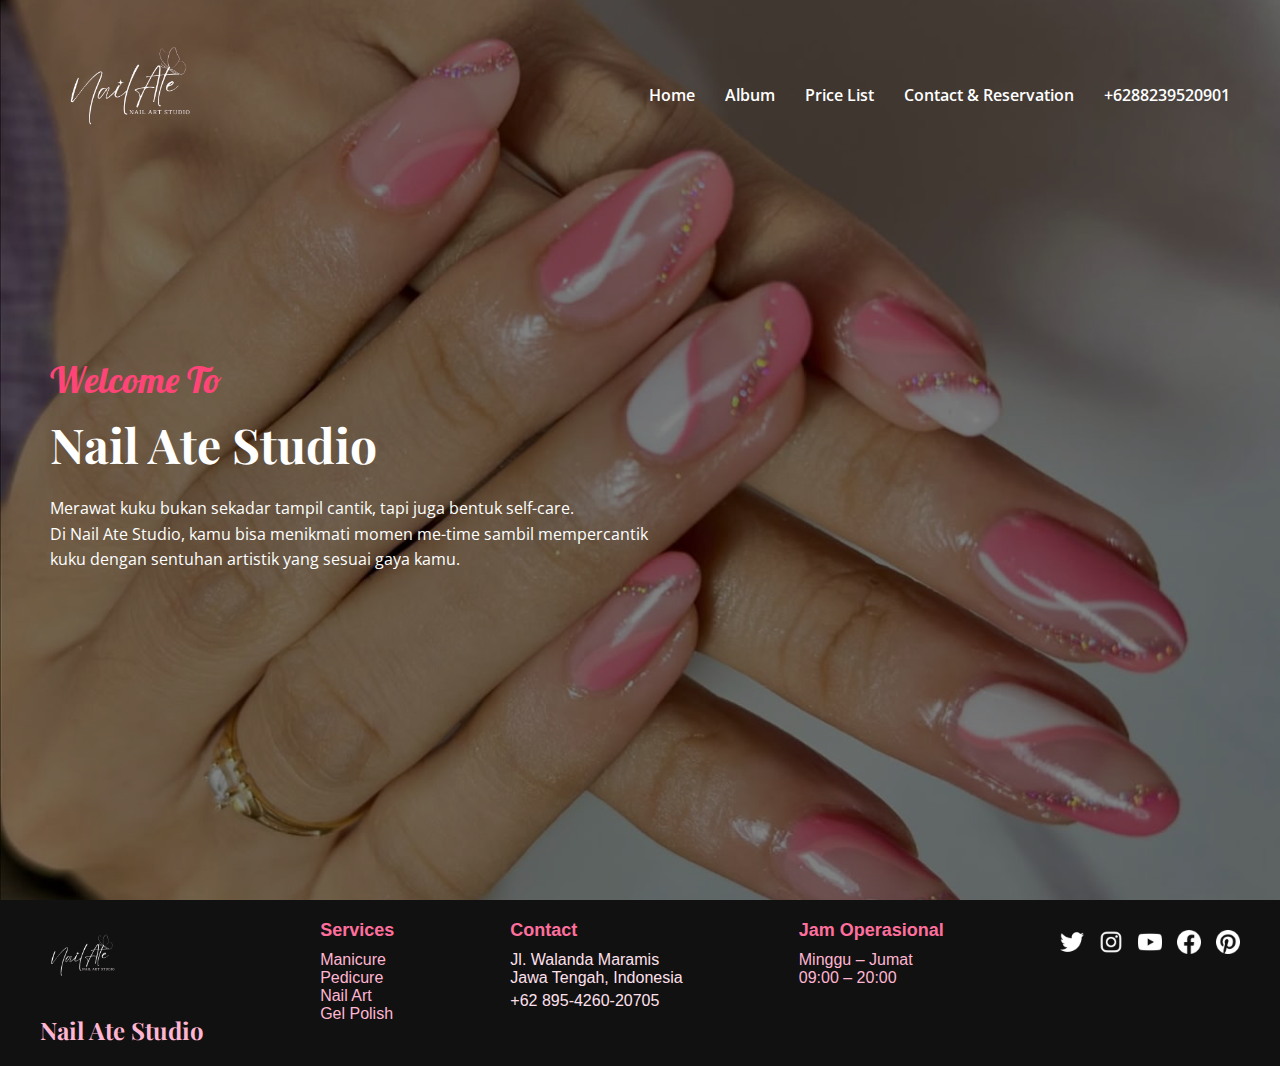
<file: index.html>
<!DOCTYPE html>
<html lang="id">
<head>
    <meta charset="UTF-8" />
    <meta name="viewport" content="width=device-width, initial-scale=1.0"/>
    <title>Nail Ate Studio</title>
    <link rel="stylesheet" href="style.css" />
    <link href="https://fonts.googleapis.com/css2?family=Playfair+Display:wght@700&family=Open+Sans&display=swap" rel="stylesheet">
    <link href="https://fonts.googleapis.com/css2?family=Lobster&display=swap" rel="stylesheet">
    <link href="https://fonts.googleapis.com/css2?family=Roboto:wght@400;700&display=swap" rel="stylesheet">
    <link rel="stylesheet" href="https://cdn.jsdelivr.net/npm/swiper@8/swiper-bundle.min.css"/>
    <link rel="icon" type="image/png" href="images/NailAte-.png">
</head>
<body>

    <!-- Navbar -->
    <nav class="navbar">
        <div class="navbar-container">
            <img src="images/NailAte-.png" alt="Logo" class="logo" />
            <ul class="nav-links">
                <li><a href="index.html">Home</a></li>
                <li><a href="album-index.html">Album</a></li>
                <li><a href="pricing-list.html">Price List</a></li>
                <li><a href="https://wa.me/62895426020705?text=Halo%20saya%20mau%20reservasi%20di%20Nail%20Ate">Contact & Reservation</a></li>
                <li><a href="https://wa.me/62895426020705?text=Halo%20saya%20mau%20reservasi%20di%20Nail%20Ate">+6288239520901</a></li>
            </ul>
        </div>
    </nav>

    <!-- Hero Section -->
    <section class="hero">
        <div class="hero-text">
            <p class="welcome">Welcome To</p>
            <h1>Nail Ate Studio</h1>
            <p class="description">
                Merawat kuku bukan sekadar tampil cantik, tapi juga bentuk self-care.
                <br>Di Nail Ate Studio, kamu bisa menikmati momen me-time sambil mempercantik kuku dengan sentuhan artistik yang sesuai gaya kamu.
            </p>
        </div>
        <div class="hero-image">
            <!-- Slideshow / carousel -->
            <div class="slideshow">
                <img src="images/Nail-Ate1.jpg" alt="Nail Art 1" />
                <img src="images/Nail-Ate2.jpg" alt="Nail Art 2" />
                <img src="images/Nail-Ate3.jpg" alt="Nail Art 3" />
            </div>
        </div>
    </section>
    <!-- Footer -->
<footer class="footer">
    <div class="footer-container">
        <div class="footer-brand">
            <img src="images/NailAte-.png" alt="Logo" class="footer-logo" />
            <h2>Nail Ate Studio</h2>
        </div>
        <div class="footer-section">
            <h3>Services</h3>
            <ul>
                <li>Manicure</a></li>
                <li>Pedicure</a></li>
                <li>Nail Art</a></li>
                <li>Gel Polish</a></li>
            </ul>
        </div>
        <div class="footer-contact">
            <h3>Contact</h3>
            <p>Jl. Walanda Maramis<br>Jawa Tengah, Indonesia</p>
            <p>+62 895-4260-20705</p>
        </div>
        <div class="footer-operasional">
          <h3>Jam Operasional</h3>
          <p>Minggu – Jumat<br>09:00 – 20:00</p>
        </div>
        <div class="footer-social">
            <a href="#"><img src="images/x-icon.png" alt="Twitter"></a>
            <a href="#"><img src="images/instagram-icon.png" alt="Instagram"></a>
            <a href="#"><img src="images/youtube-icon.png" alt="YouTube"></a>
            <a href="#"><img src="images/facebook-icon.png" alt="Facebook"></a>
            <a href="#"><img src="images/pinterest-icon.png" alt="Pinterest"></a>
        </div>
    </div>
</footer>
</body>
</html>
</file>
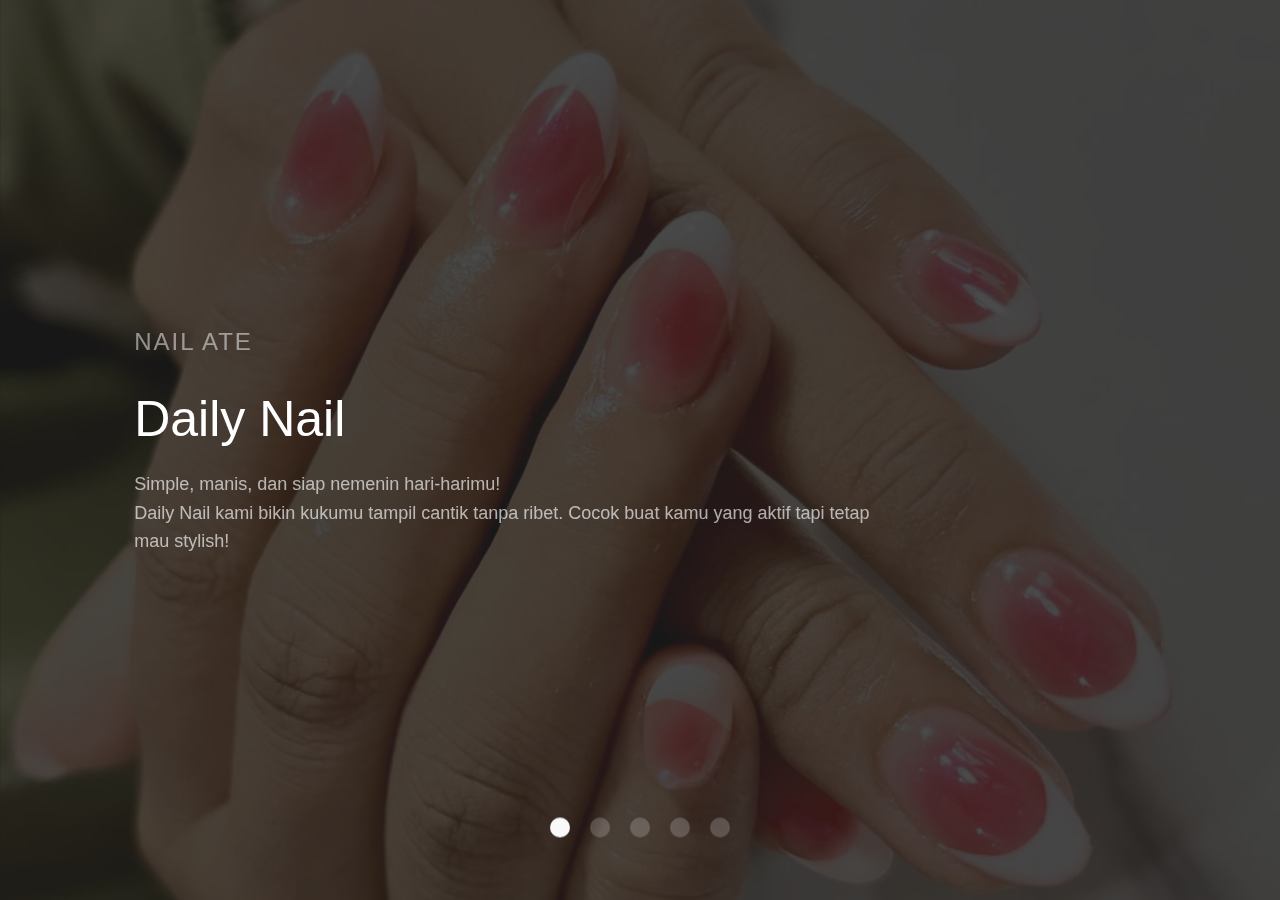
<file: album-index.html>
<!DOCTYPE html>
<html lang="id">
<head>
    <meta charset="UTF-8" />
    <meta name="viewport" content="width=device-width, initial-scale=1.0"/>
    <title>Nail Ate's Album</title>
    <link rel="stylesheet" href="album.css" />
    <link href="https://fonts.googleapis.com/css2?family=Playfair+Display:wght@700&family=Open+Sans&display=swap" rel="stylesheet">
    <link rel="stylesheet" href="https://cdn.jsdelivr.net/npm/swiper@8/swiper-bundle.min.css"/>
    <link rel="icon" type="image/png" href="images/NailAte-.png">
</head>
<body>
    <!-- swiper section-->
    <section class="creative-showcase--slider">
      <div class="banner-horizental">
        <div class="swiper swiper-container-h">
          <div class="swiper-wrapper">
            <div class="swiper-slide">
              <div
                class="slide-bg overlay-dark"
                style="background-image: url(Nail-Ate3.jpg)"
                data-swiper-parallax="1152">
                <div class="slide-container">
                  <div class="slide-row">
                    <div class="slider-content">
                      <h3 class="slide-subtitle" data-swiper-parallax="-500">
                        Nail Ate
                      </h3>
                      <h2 class="slide-heading" data-swiper-parallax="-1000">
                        <a href="pricing-list.html" target="_blank"><span>Daily Nail</span></a>
                      </h2>
                      <p data-swiper-parallax="-1500">
                        Simple, manis, dan siap nemenin hari-harimu!
                        <br>Daily Nail kami bikin kukumu tampil cantik tanpa ribet. 
                        Cocok buat kamu yang aktif tapi tetap mau stylish!
                      </p>
                    </div>
                  </div>
                </div>
              </div>
            </div>
            <div class="swiper-slide">
              <div
                class="slide-bg"
                style="background-image: url(FakeNail.jpg)"
                data-swiper-parallax="1152">
                <div class="slide-container">
                  <div class="slide-row">
                    <div class="slider-content">
                      <h3 class="slide-subtitle" data-swiper-parallax="-500">
                        Nail Ate
                      </h3>
                      <h2 class="slide-heading" data-swiper-parallax="-1000">
                        <a href="pricing-list.html" target="_blank"><span>Fake Nails</span></a>
                      </h2>
                      <p data-swiper-parallax="-1500">
                        Ganti gaya kuku secepat kamu ganti outfit!
                        <br>Fake nails kami gampang buat dipasang, nyaman dipakai, dan pastinya bikin tampilan kamu makin kece!
                      </p>
                    </div>
                  </div>
                </div>
              </div>
            </div>
            <div class="swiper-slide">
              <div
                class="slide-bg"
                style="background-image: url(WeddingNail.jpg)"
                data-swiper-parallax="1152">
                <div class="slide-container">
                  <div class="slide-row">
                    <div class="slider-content">
                      <h3 class="slide-subtitle" data-swiper-parallax="-500">
                        Nail Ate
                      </h3>
                      <h2 class="slide-heading" data-swiper-parallax="-1000">
                        <a href="pricing-list.html" target="_blank"><span>Wedding Nail Art</span></a>
                      </h2>
                      <p data-swiper-parallax="-1500">
                        Special day, special nails!
                        <br>Koleksi Wedding Nail Art kami dirancang khusus buat bikin momen sakralmu makin berkilau dan tak terlupakan.
                      </p>
                    </div>
                  </div>
                </div>
              </div>
            </div>
            <div class="swiper-slide">
              <div
                class="slide-bg"
                style="background-image: url(Nail-Ate4.jpg)"
                data-swiper-parallax="1152">
                <div class="slide-container">
                  <div class="slide-row">
                    <div class="slider-content">
                      <h3 class="slide-subtitle" data-swiper-parallax="-500">
                        Nail Ate
                      </h3>
                      <h2 class="slide-heading" data-swiper-parallax="-1000">
                        <a href="pricing-list.html" target="_blank"><span>Glitter Nail</span></a>
                      </h2>
                      <p data-swiper-parallax="-1500">
                        Biar kukumu yang jadi pusat perhatian!
                        <br>Glitter Nail Art kami punya "shine" yang pas—enggak lebay, tapi tetap stunning!
                      </p>
                    </div>
                  </div>
                </div>
              </div>
            </div>
            <div class="swiper-slide">
              <div
                class="slide-bg"
                style="background-image: url(GelNail.jpg)"
                data-swiper-parallax="1152">
                <div class="slide-container">
                  <div class="slide-row">
                    <div class="slider-content">
                      <h3 class="slide-subtitle" data-swiper-parallax="-500">
                        Nail Ate
                      </h3>
                      <h2 class="slide-heading" data-swiper-parallax="-1000">
                        <a href="pricing-list.html" target="_blank"><span>Gel Nail</span></a>
                      </h2>
                      <p data-swiper-parallax="-1500">
                        Tahan lama, super glossy, dan pastinya kece abis!
                        <br>Gel Nail Art kami bikin kamu tampil elegan tanpa takut luntur.
                      </p>
                    </div>
                  </div>
                </div>
              </div>
            </div>
          </div>
          <div class="swiper-pagination"></div>
        </div>
      </div>
    </section>
    <script src="https://cdn.jsdelivr.net/npm/swiper@11/swiper-bundle.min.js"></script>
    <script src="main.js"></script>
</body>
</html>
</file>
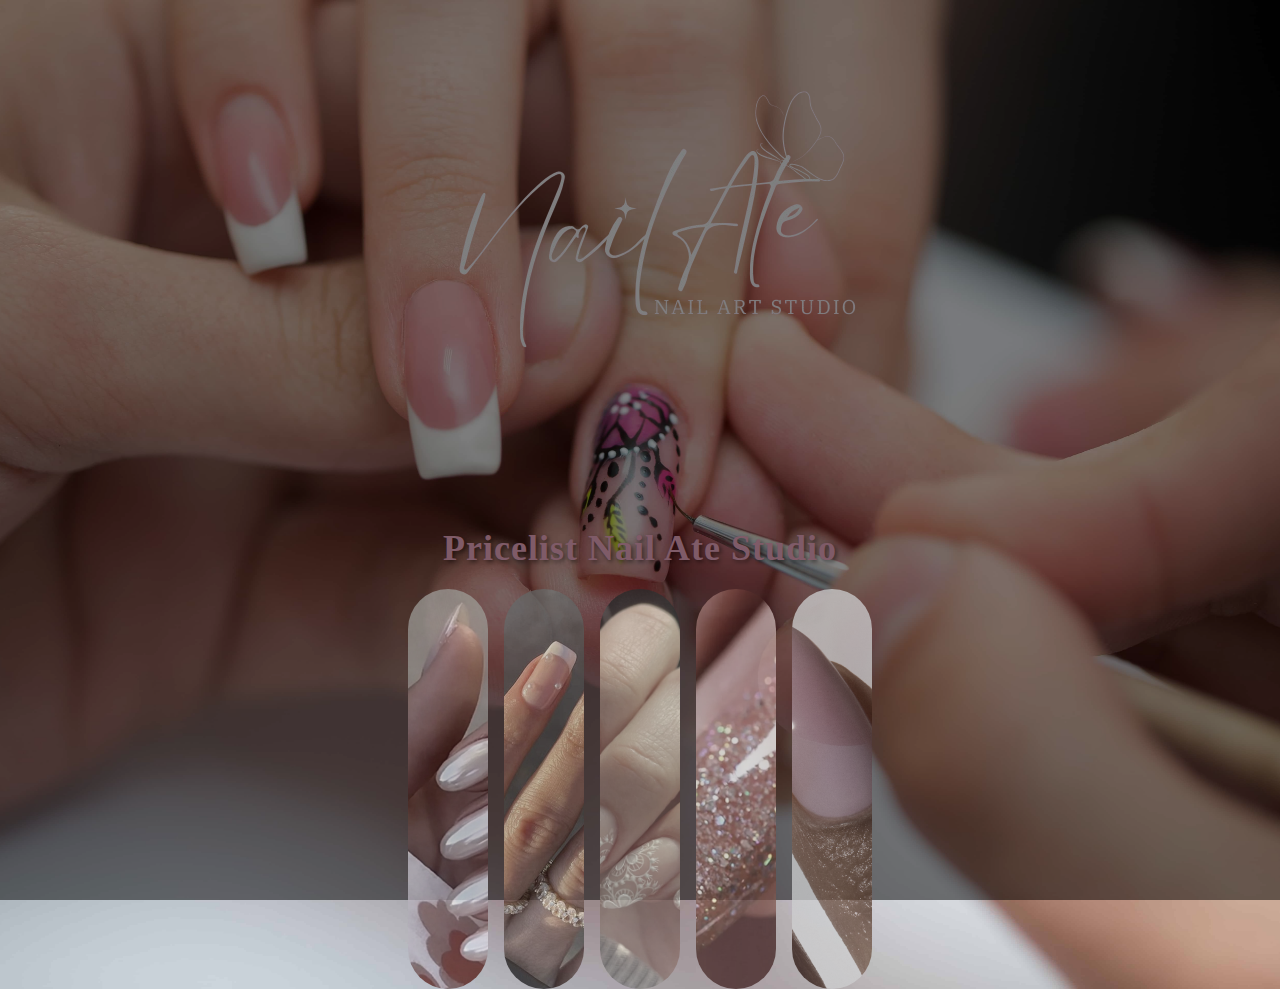
<file: pricing-list.html>
<!DOCTYPE html>
<html lang="en">
  <head>
    <meta charset="UTF-8" />
    <meta name="viewport" content="width=device-width, initial-scale=1.0" />
    <title>Pricelist Nail Ate Studio</title>
    <link rel="preconnect" href="https://fonts.googleapis.com" />
    <link rel="preconnect" href="https://fonts.gstatic.com" crossorigin />
    <link href="https://fonts.googleapis.com/css2?family=Poppins:wght@400;500;600&display=swap"rel="stylesheet"/>
    <link rel="stylesheet" href="pricelist.css" />
    <link rel="icon" type="image/png" href="images/NailAte-.png">
  </head>
  <body>
    <a href="index.html" class="logo"><img src="images/NailAte-.png" alt="Logo"/></a>
    <h2 class="pricelist-title">Pricelist Nail Ate Studio</h2>
    <ul class="accordion">
      <li>
        <img src="images/daily-nail.jpg" />
        <div class="content">
          <span>
            <h2>Daily Nail</h2>
            <p>50k/orang
                <br><p>(5k/nail)</p>
                <a href="https://wa.me/62895426020705?text=Halo%20saya%20mau%20reservasi%20untuk%20jasa%20Daily%20Nail%20di%20Nail%20Ate" 
               target="_blank" 
               class="wa-button">
               <img src="whatsapp.png" alt="WA" class="wa-icon">
                <span class="wa-text">Reservation</span>
            </a>
          </span>
        </div>
      </li>
      <li>
        <img src="images/fake-nail.jpg" />
        <div class="content">
          <span>
            <h2>Fake Nail</h2>
            <p>50k/orang
                <p>(termasuk pemasangan)</p></p>
                <a href="https://wa.me/62895426020705?text=Halo%20saya%20mau%20reservasi%20untuk%20jasa%20Fake%20Nail%20di%20Nail%20Ate" 
               target="_blank" 
               class="wa-button">
               <img src="whatsapp.png" alt="WA" class="wa-icon">
                <span class="wa-text">Reservation</span>
            </a>
          </span>
        </div>
      </li>
      <li>
        <img src="images/weding-nail.jpg" />
        <div class="content">
          <span>
            <h2>Wedding Nail Art</h2>
            <p>250k/orang</p>
            <a href="https://wa.me/62895426020705?text=Halo%20saya%20mau%20reservasi%20untuk%20jasa%20Wedding%20Nail%20Art%20di%20Nail%20Ate" 
               target="_blank" 
               class="wa-button">
               <img src="whatsapp.png" alt="WA" class="wa-icon">
                <span class="wa-text">Reservation</span>
            </a>
          </span>
        </div>
      </li>
      <li>
        <img src="images/glitter.jpg" />
        <div class="content">
          <span>
            <h2>Glitter Nail</h2>
            <p>75k/orang</p>
            <a href="https://wa.me/62895426020705?text=Halo%20saya%20mau%20reservasi%20untuk%20jasa%20Glitter%20Nail%20di%20Nail%20Ate" 
               target="_blank" 
               class="wa-button">
               <img src="whatsapp.png" alt="WA" class="wa-icon">
                <span class="wa-text">Reservation</span>
            </a>
          </span>
      <li>
        <img src="images/gel-nail.jpg" />
        <div class="content">
          <span>
            <h2>Gel Nail</h2>
            <p>100k/orang</p>
            <a href="https://wa.me/62895426020705?text=Halo%20saya%20mau%20reservasi%20untuk%20jasa%20Daily%20Nail%20di%20Nail%20Ate" 
               target="_blank" 
               class="wa-button">
               <img src="whatsapp.png" alt="WA" class="wa-icon">
                <span class="wa-text">Reservation</span>
            </a>
          </span>
        </div>
      </li>
    </ul>
  </body>
</html>
</file>
<file: style.css>
* {
    margin: 0;
    padding: 0;
    box-sizing: border-box;
}

body {
    font-family: 'Open Sans', sans-serif;
    color: #fff;
    background-color: #111;
}

body::-webkit-scrollbar {
    display: none;
}

/* Navbar */
.navbar {
    position: absolute;
    width: 100%;
    padding: 20px 50px;
    display: flex;
    justify-content: center;
    z-index: 10;
}

.navbar-container {
    display: flex;
    justify-content: space-between;
    align-items: center;
    width: 100%;
    max-width: 1200px;
}

.navbar .logo {
    width: 150px;
}

.nav-links {
    list-style: none;
    display: flex;
    gap: 30px;
}

.nav-links li a {
    color: #fff;
    text-decoration: none;
    font-weight: 600;
}

/* Hero Section */
.hero {
    display: flex;
    justify-content: space-between;
    align-items: center;
    padding: 150px 50px 100px 50px;
    background: url('images/Nail-Ate.jpg') center/cover no-repeat;
    min-height: 100vh;
    position: relative;
}
.hero::before {
    content: '';
    position: absolute;
    top: 0;
    left: 0;
    right: 0;
    bottom: 0;
    background: rgba(0, 0, 0, 0.5);
    z-index: 1;
}
.hero h1, .hero p {
    position: relative;
    z-index: 2;
}
.hero-text {
    max-width: 600px;
}

.hero-text .welcome {
    font-family: 'Lobster', cursive;
    font-size: 36px;
    color: #ff4477;
    font-weight: lighter;
    margin-bottom: 10px;
}


.hero-text h1 {
    font-family: 'Playfair Display', serif;
    font-size: 48px;
    margin-bottom: 20px;
}

.hero-text .description {
    font-size: 16px;
    line-height: 1.6;
    margin-bottom: 20px;
}

/* Hero Image Slideshow */
.hero-image {
    width: 400px;
    height: 400px;
    border-radius: 50%;
    overflow: hidden;
    position: relative;
    z-index: 2;
}

.hero-image img {
    width: 100%;
    height: 100%;
    object-fit: cover;
    position: absolute;
    opacity: 0;
    animation: slideShow 12s infinite;
}

.hero-image img:nth-child(1) {
    animation-delay: 0s;
}
.hero-image img:nth-child(2) {
    animation-delay: 4s;
}
.hero-image img:nth-child(3) {
    animation-delay: 8s;
}

@keyframes slideShow {
    0% { opacity: 0; }
    8% { opacity: 1; }
    33% { opacity: 1; }
    41% { opacity: 0; }
    100% { opacity: 0; }
}

/* Footer */
.footer {
    font-family: "Euclid Circular A", "Poppins", sans-serif;
    padding: 20px 10px;
    color: #ffb6d1;
    z-index: 2;
    position: relative;
    background: none;
}

.footer-container {
    max-width: 1200px;
    margin: auto;
    display: flex;
    flex-wrap: wrap;
    justify-content: space-between;
    align-items: flex-start;
    gap: 20px;
}

.footer-logo {
    width: 80px;
    height: auto;
    margin-bottom: 10px;
}

.footer-brand h2 {
    font-family: 'Playfair Display', serif;
    font-size: 24px;
    margin: 0;
    color: #ffb6d1;
}

.footer-section h3,
.footer-contact h3,
.footer-operasional h3 {
    font-family: "Euclid Circular A", "Poppins", sans-serif;
    font-size: 18px;
    margin-bottom: 10px;
    color: #ff6f9d;
}

.footer-section ul {
    list-style: none;
    padding: 0;
}

.footer-section ul li a {
    text-decoration: none;
    color: #ffe0ec;
    font-weight: 500;
    display: block;
    margin-bottom: 6px;
}

.footer-section ul li a:hover {
    text-decoration: underline;
    color: #ffffff;
}

.footer-contact p {
    margin: 5px 0;
    color: #ffe0ec;
}

.footer-social {
    display: flex;
    gap: 15px;
    margin-top: 10px;
}

.footer-social a img {
    width: 24px;
    height: 24px;
    filter: brightness(0) invert(1);
}
</file>
<file: album.css>
/* Hero Image Slideshow */
body {
  font-size: 17px;
  line-height: 30px;
  font-weight: 400;
  -moz-osx-font-smoothing: grayscale;
  word-break: break-word;
  -webkit-font-smoothing: antialiased;
  font-family: "Euclid Circular A", "Poppins", sans-serif;
  margin: 0;
  overflow-x: hidden;
  color: #fff;
  background-color: #1a1a1a;
}

.logo {
    position: absolute;
    top: 10px;
    left: 20px;
    z-index: 10;
}

.logo img {
    width: 100px;
    height: auto;
}

.slide-heading a {
    color: inherit;
    text-decoration: none;
}

.slide-heading a:hover {
    text-decoration: underline;
}
.slide-heading a {
    color: inherit;
    text-decoration: none;
    transition: color 0.2s ease, transform 0.2s ease;
}

.slide-heading a:hover {
    color: #ff4477; /* pink cantik */
    transform: translateY(-2px);
    text-decoration: none;
}

body, div {
  margin: 0;
  padding: 0;
}
.hero-image {
    width: 400px;
    height: 400px;
    border-radius: 50%;
    overflow: hidden;
    position: relative;
}

.hero-image img {
    width: 100%;
    height: 100%;
    object-fit: cover;
    position: absolute;
    opacity: 0;
    animation: slideShow 12s infinite;
}

.hero-image img:nth-child(1) {
    animation-delay: 0s;
}
.hero-image img:nth-child(2) {
    animation-delay: 4s;
}
.hero-image img:nth-child(3) {
    animation-delay: 8s;
}

@keyframes slideShow {
    0% { opacity: 0; }
    8% { opacity: 1; }
    33% { opacity: 1; }
    41% { opacity: 0; }
    100% { opacity: 0; }
}

*,
*::before,
*::after {
  box-sizing: border-box;
}
img {
  -ms-interpolation-mode: bicubic;
  border: 0;
  vertical-align: middle;
  max-width: 100%;
  height: auto;
}
/* ============ Full Page Slider ================= */
.swiper-slide {
  position: relative;
  overflow: hidden;
  width: 100%;
  min-height: 100vh;
  padding: 80px 0;
}
.slide-bg {
  display: -webkit-box;
  display: -ms-flexbox;
  display: flex;
  -webkit-box-align: center;
  -ms-flex-align: center;
  align-items: center;
  position: absolute;
  top: 0;
  right: 0;
  bottom: 0;
  left: 0;
  background-size: cover;
  background-position: center;
  background-repeat: no-repeat;
}
.slide-bg:before {
  opacity: 0.8;
  background: #1d1d1d;
  content: "";
  position: absolute;
  width: 100%;
  height: 100%;
  top: 0;
  left: 0;
  z-index: 1;
  pointer-events: none;
}

.swiper-slide .slide-bg .slide-container {
  max-width: 1320px;
  width: 100%;
  margin-left: auto;
  margin-right: auto;
  position: relative;
  z-index: 7;
  padding-left: 15px;
  padding-right: 15px;
}
.slide-bg .slide-container .slide-row {
  display: flex;
  flex-wrap: wrap;
}
.slide-container .slide-row .slider-content {
  flex: 0 0 auto;
  width: 91.66666667%;
  margin-left: 8.33333333%;
  padding-left: 15px;
  padding-right: 15px;
}

.slider-content p {
  font-size: 18px;
  opacity: 0.65;
  line-height: 1.6;
  max-width: 760px;
}

.slider-content h3 {
  font-size: 24px;
  text-transform: uppercase;
  letter-spacing: 2px;
  color: #fff;
  opacity: 0.5;
  font-weight: 500;
  line-height: 1.3;
  margin-bottom: 30px;
  margin-top: 0px;
}
.slider-content h2 {
  font-size: 50px;
  color: #fff;
  margin: 0px;
  font-weight: 500;
  line-height: 1.3;
  margin-bottom: 0.2rem;
}

.swiper-pagination {
  scale: 2.5;
  bottom: 60px !important;
  left: 50%;
  transform: translateX(-50%);
  width: auto;
}

.swiper-pagination-bullet {
  background: #f9f9f9 !important;
}

.swiper-pagination-bullet.swiper-pagination-bullet-active {
  background: #f9f9f9 !important;
}
</file>
<file: pricelist.css>
* {
  margin: 0;
  padding: 0;
  box-sizing: border-box;
}
body {
  min-height: 100vh;
  display: flex;
  flex-direction: column;
  align-items: center;
  justify-content: center;
  background: url('images/nail-art-simple.jpg') no-repeat center center/cover;
  text-align: center;
  font-family: "Euclid Circular A", "Poppins";
}
body::before {
  content: '';
  position: absolute;
  top: 0;
  left: 0;
  right: 0;
  bottom: 0;
  background: rgba(0, 0, 0, 0.5);
  z-index: 1;
}
.content {
  position: relative;
  z-index: 2;
}
.accordion {
  width: 100%;
  display: flex;
  justify-content: center;
  height: 400px;
  gap: 16px;
  transition: 0.3s;
  z-index: 3;
}
.accordion:hover {
  gap: 0;
}
.accordion li {
  position: relative;
  overflow: hidden;
  flex: 0 0 80px;
  border-radius: 50px;
  opacity: 0.75;
  cursor: pointer;
  z-index: 3;
}
.accordion li img {
  position: absolute;
  top: 50%;
  left: 50%;
  translate: -50% -50%;
  width: 100%;
  height: 100%;
  object-fit: cover;
  filter: grayscale(0.5);
}
.accordion li,
.accordion li img,
.accordion li .content,
.accordion li .content span {
  transition: 0.3s;
}
.accordion h2 {
  font-weight: 400;
  font-size: 24px;
  line-height: 45px;
  border-bottom: 2px solid #fff;
  margin-bottom: 10px;
  white-space: nowrap;
}
.accordion li .content {
  position: absolute;
  top: 0;
  left: 0;
  right: 0;
  bottom: 0;
  z-index: 1;
  color: #fff;
  padding: 15px;
  background: #02022e;
  background: linear-gradient(
    0deg,
    rgb(0 0 0 / 70%) 10%,
    rgb(255 255 255 / 0%) 100%
  );
  opacity: 0;
  visibility: hidden;
}
.accordion li .content span {
  position: absolute;
  z-index: 3;
  left: 50%;
  bottom: 50px;
  translate: -50%;
  scale: 0.85;
  visibility: hidden;
  opacity: 0;
}
.accordion li:hover {
  flex: 0 1 260px;
  scale: 1.1;
  z-index: 10;
  opacity: 1;
}
.accordion li:hover .content {
  opacity: 1;
  visibility: visible;
}
.accordion li:hover span {
  scale: 1;
  opacity: 1;
  visibility: visible;
}
.wa-button {
    display: inline-flex;
    align-items: center;
    justify-content: center;
    gap: 8px;
    padding: 15px 25px;
    background-color: #873b77;
    border-radius: 25px;
    color: white;
    text-decoration: none;
    position: relative;
    overflow: hidden;
    transition: all 0.3s ease;
}
.wa-button img.wa-icon {
    width: 20px;
    height: 20px;
    transition: transform 0.3s ease, opacity 0.3s ease;
}
.pricelist-title {
    font-family: 'Playfair Display', serif;
    font-size: 36px;
    color: #ffb6d1;
    margin: 20px 0;
    text-shadow: 2px 2px 4px rgba(0, 0, 0, 0.5);
    text-align: center;
    letter-spacing: 1px;
}
</file>
